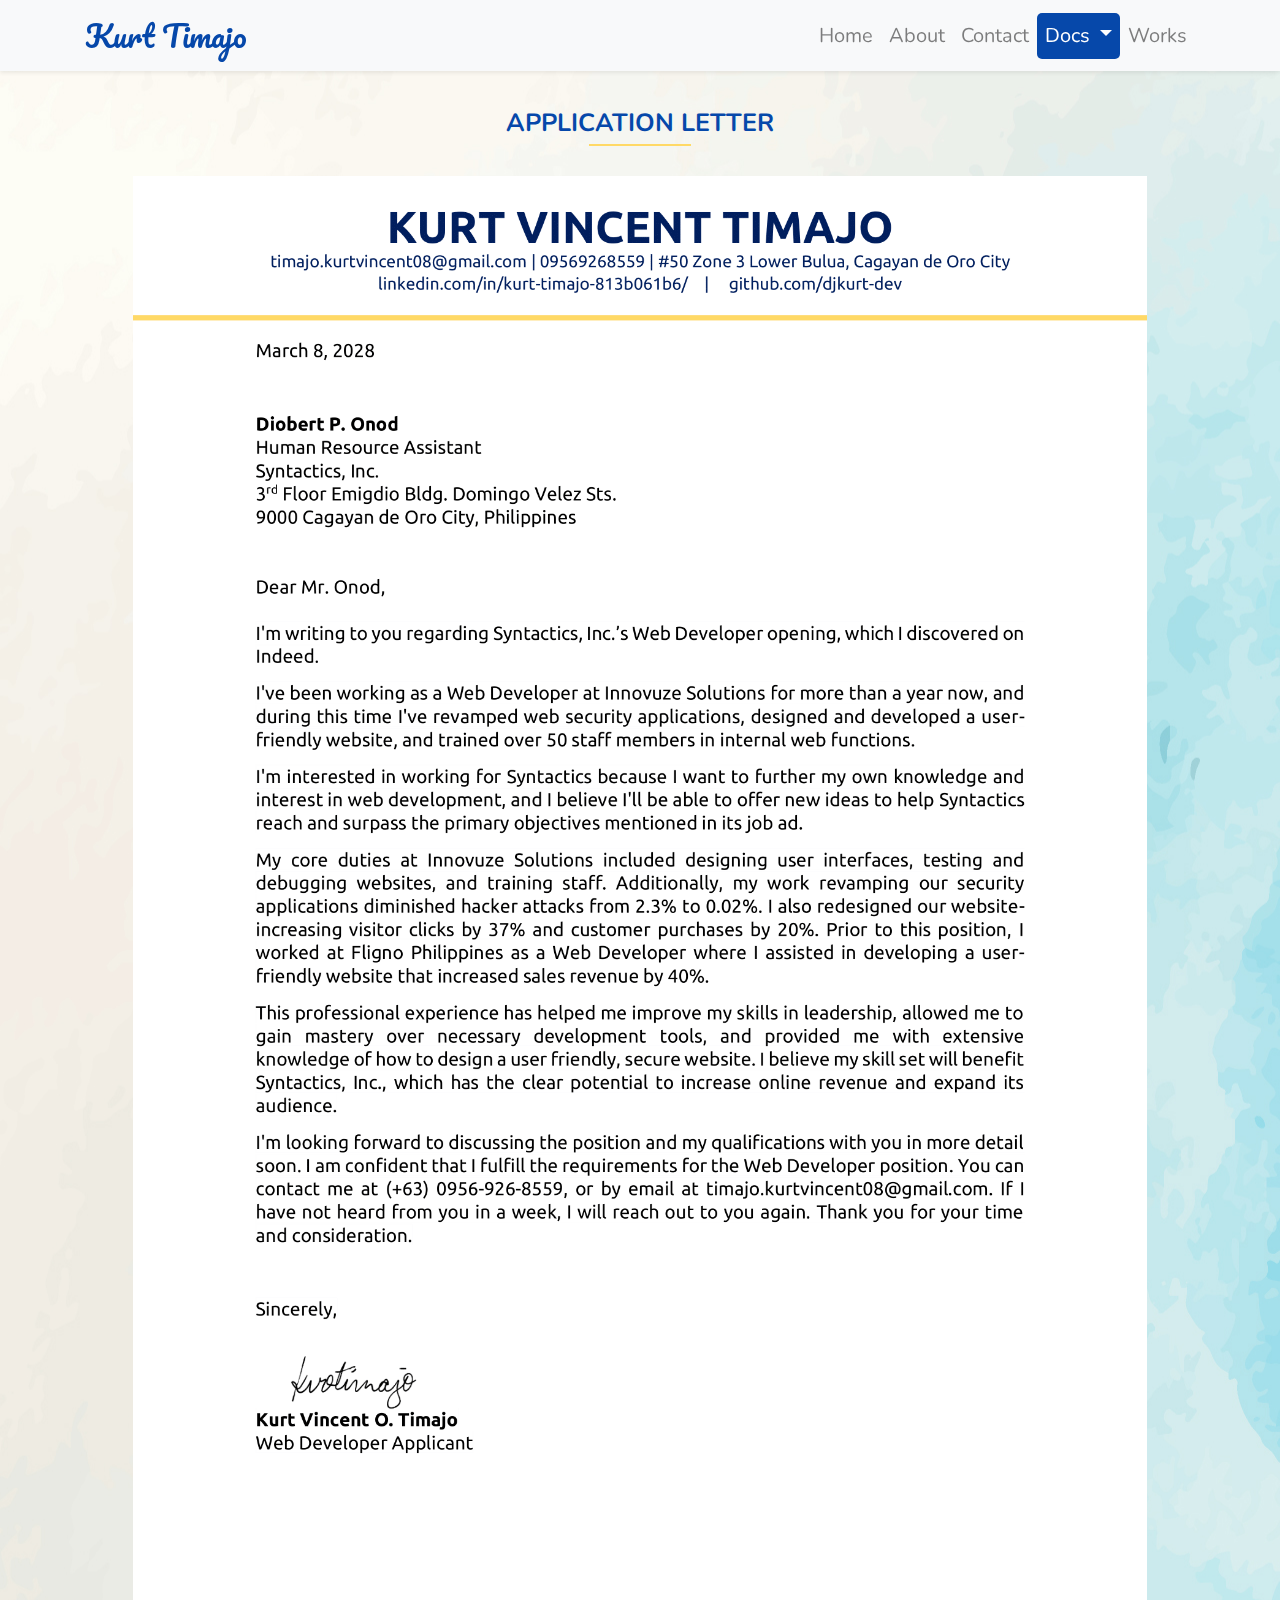
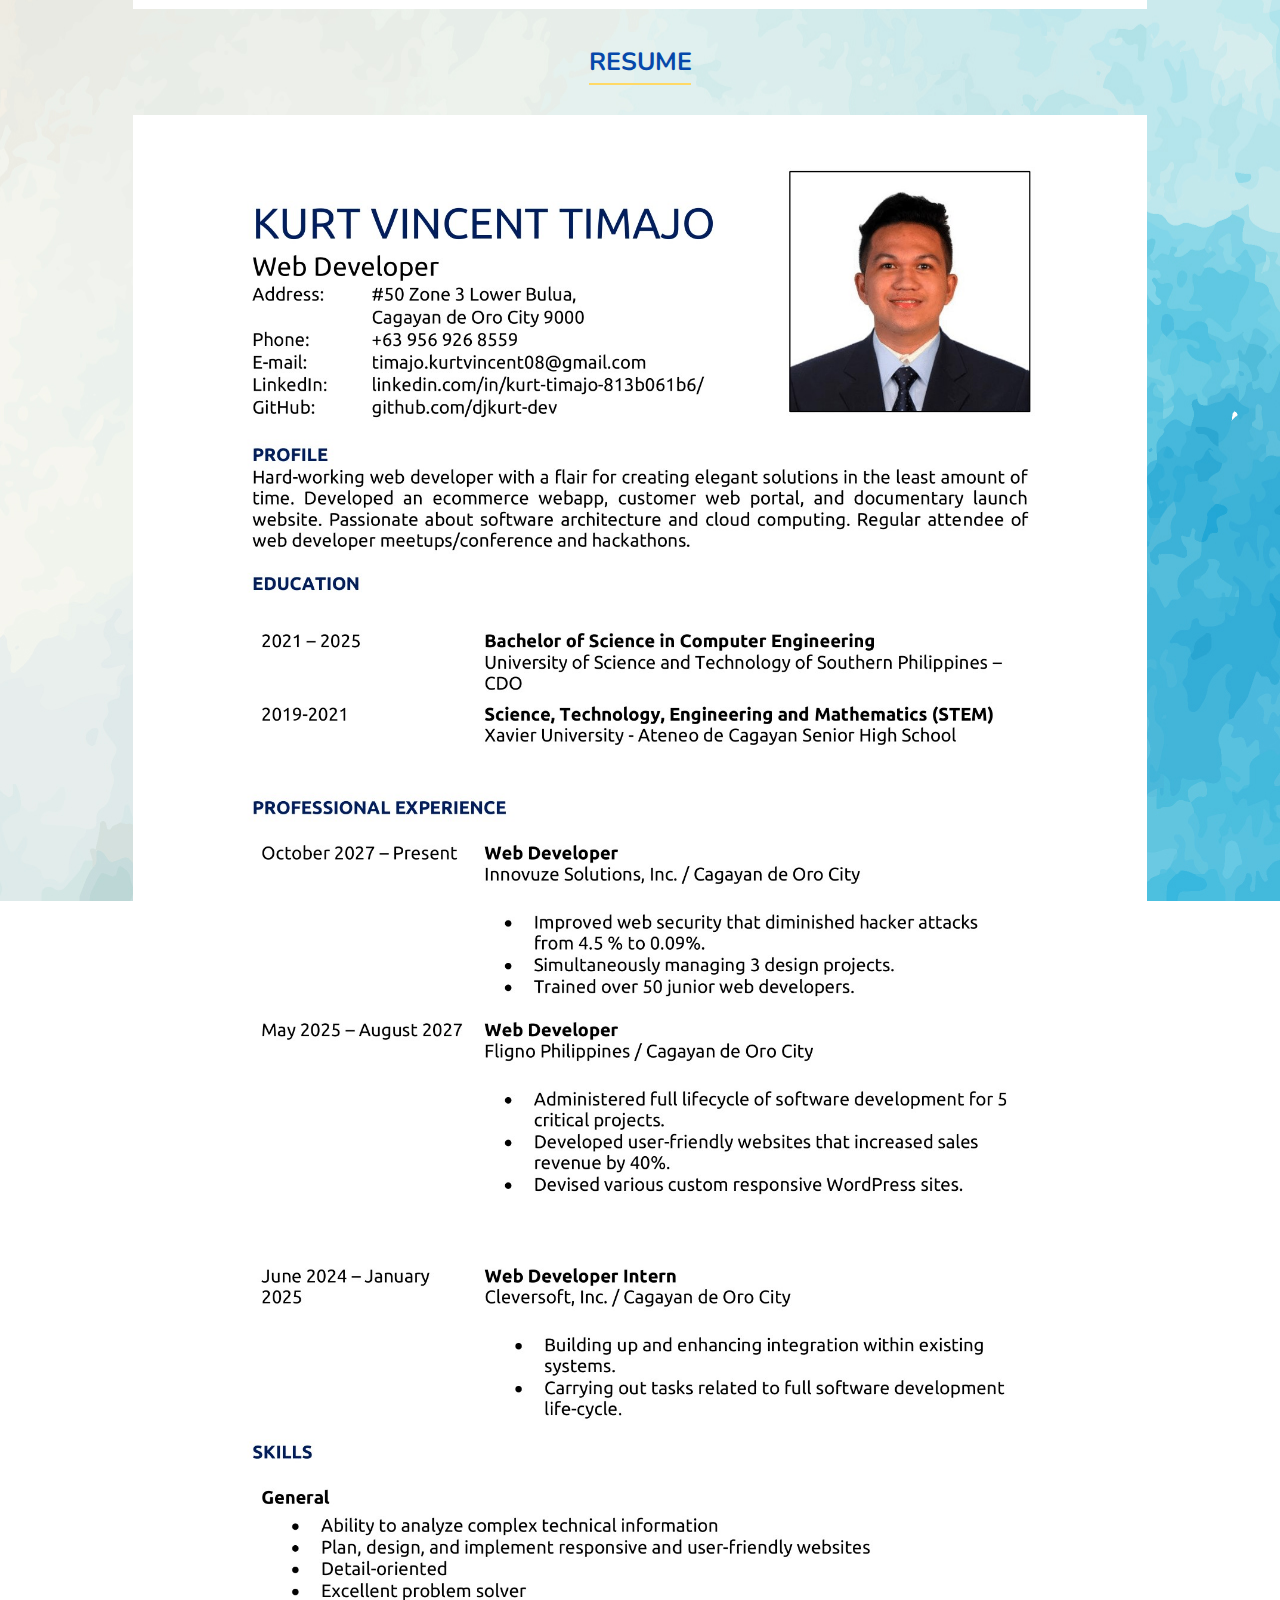
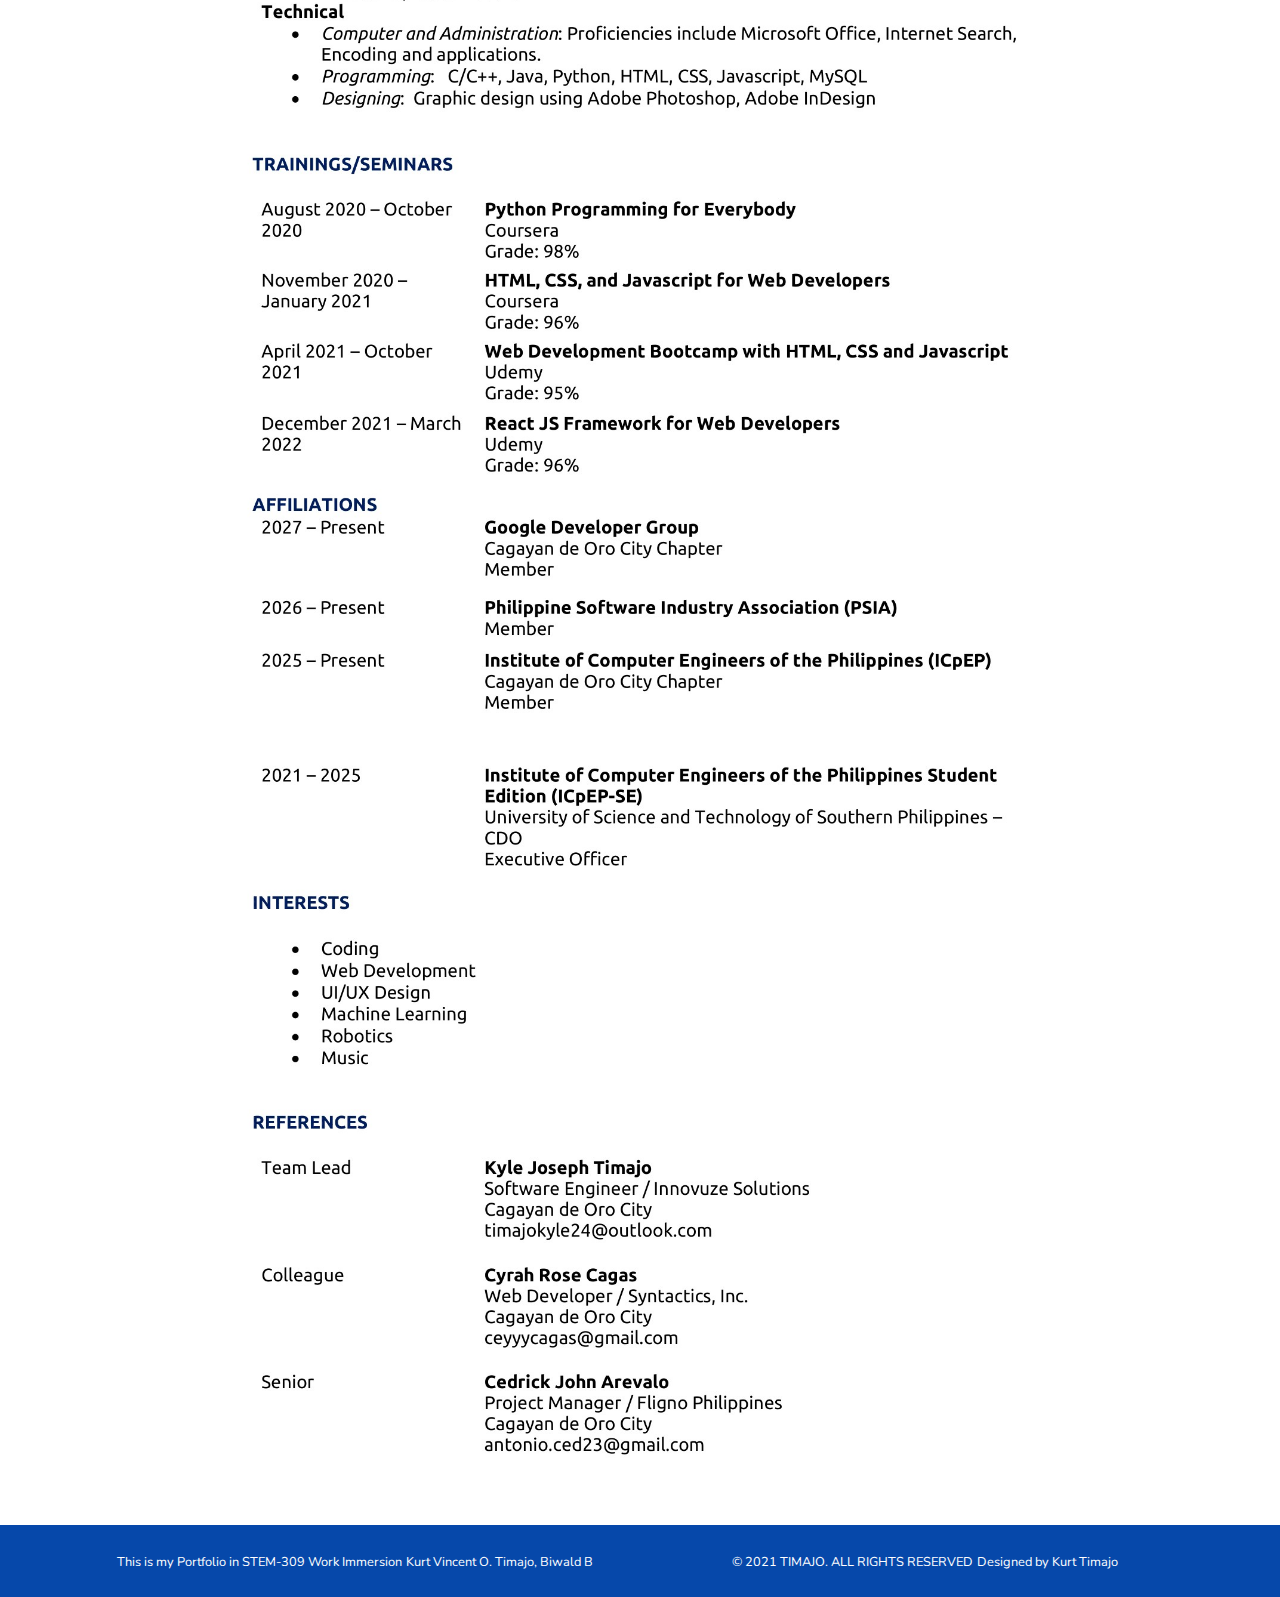
<file: pages/application-letter-and-resume.html>
<!DOCTYPE html>
<html lang="en">
    <meta charset="utf-8">
    <meta name="viewport" content="width=device-width, initial-scale=1, shrink-to-fit=no">
    <!-- Bootstrap CSS -->
    <link rel="stylesheet" href="../css/bootstrap.css">
    <link rel="stylesheet" href="../css/styles.css">
    <link href="https://fonts.googleapis.com/css2?family=Merienda&display=swap" rel="stylesheet">
    <link href="https://fonts.googleapis.com/css2?family=Nunito:wght@300&display=swap" rel="stylesheet"><link href="https://fonts.googleapis.com/css2?family=Nunito&display=swap" rel="stylesheet">
    <link href="https://fonts.googleapis.com/css2?family=Dancing+Script:wght@600&display=swap" rel="stylesheet">
    <link href="https://fonts.googleapis.com/css2?family=Pacifico&display=swap" rel="stylesheet">
    <link rel="icon" href="../images/my icon.png">
    <title>Kurt Timajo</title>
<body>
    <nav class="navbar fixed-top shadow-sm navbar-expand-sm bg-light navbar-light">
      <div class="container">
          <a class="navbar-brand" href="../index.html">Kurt Timajo</a>
          <button class="navbar-toggler" type="button" data-toggle="collapse" data-target="#navbarSupportedContent" aria-controls="navbarSupportedContent" aria-expanded="false" aria-label="Toggle navigation">
            <span class="navbar-toggler-icon"></span>
          </button>
          <div class="collapse navbar-collapse justify-content-end" id="navbarSupportedContent">
              <ul class="navbar-nav ml-auto">
                <li class="nav-item">
                  <a class="nav-link" href="../index.html#home">Home <span class="sr-only">(current)</span></a>
                </li>
                <li class="nav-item">
                  <a class="nav-link" href="../index.html#about">About<span class="sr-only">(current)</span></a>
                </li>    
                <li class="nav-item">
                  <a class="nav-link" href="../index.html#contact">Contact<span class="sr-only">(current)</span></a>
                </li> 
                <li class="nav-item dropdown" style="background-color: #0648aa;border-radius: 5px;">
                  <a class="nav-link dropdown-toggle" style=" color: #FFFFFF;" href="#" id="navbarDropdownMenuLink" data-toggle="dropdown" aria-haspopup="true" aria-expanded="false">
                    Docs
                  </a>
                  <div class="dropdown-menu dropdown-menu-left" aria-labelledby="navbarDropdownMenuLink">
                    <a class="dropdown-item" style="background-color: #0648aa; color: #FFFFFF; " href="../pages/application-letter-and-resume.html">Application</a>
                    <a class="dropdown-item" href="../pages/certificates-and-clearance.html">Clearance</a>
                    <a class="dropdown-item" href="../pages/photos.html">Photos</a>
                  </div>    
                </li>
                <li class="nav-item">
                  <a class="nav-link" href="../pages/works.html">Works</a>
                </li>
              </ul>
            </div>
        </div>
    </nav>
    <div class="main-cont ">
      <section id="home">
        <!-- class="container-gray"removed in div next line -->
        <div >
          <div class="container">
            <p class="text-center section-title section-title-resume">Application Letter</p>
          <hr>
          <div class="container px-0 px-sm-3 px-lg-5">            
            <img class="mx-auto d-block" src="../application-files/Application Letter 2-1.png" alt="application-letter" width="100%">
          </div>
          </div>
        </div>
      </section>
      <section id="about">
        <!-- class="container-gray"removed in div next line -->
        <div >
          <div class="container">
            <p class="text-center section-title section-title-resume">Resume</p>
          <hr>
          <div class="container pb-4 px-0 px-sm-3 px-lg-5">
            <img class="mx-auto d-block" src="../application-files/Resume-1.jpg" alt="application-letter" width="100%">
            <img class="mx-auto d-block" src="../application-files/Resume-2.jpg" alt="application-letter" width="100%">
            <img class="mx-auto d-block resume-3" src="../application-files/Resume-3.jpg" alt="application-letter" width="100%">
          </div>
          </div>
        </div>        
        <div></div>
      </section>
    </div>
    <footer id="sticky-footer" class="py-4 text-white">
      <div class="container text-center">
        <div class="row">
          <div class="col-md-6">
            <small>This is my Portfolio in STEM-309 Work Immersion</small>
            <small>Kurt Vincent O. Timajo, Biwald B</small>
          </div>
          <div class="col-md-6">
            <small>&copy; 2021 TIMAJO. ALL RIGHTS RESERVED</small>
            <small>Designed by Kurt Timajo</small>
          </div>
        </div>
      </div>
    </footer>
      
    <!-- Option 1: jQuery and Bootstrap Bundle (includes Popper) -->
    
    <script src="https://code.jquery.com/jquery-3.5.1.slim.min.js" integrity="sha384-DfXdz2htPH0lsSSs5nCTpuj/zy4C+OGpamoFVy38MVBnE+IbbVYUew+OrCXaRkfj" crossorigin="anonymous"></script>
    <script src="../js/bootstrap.min.js"></script>
    <script src="../js/script.js"></script>
</body>
</html>
</file>
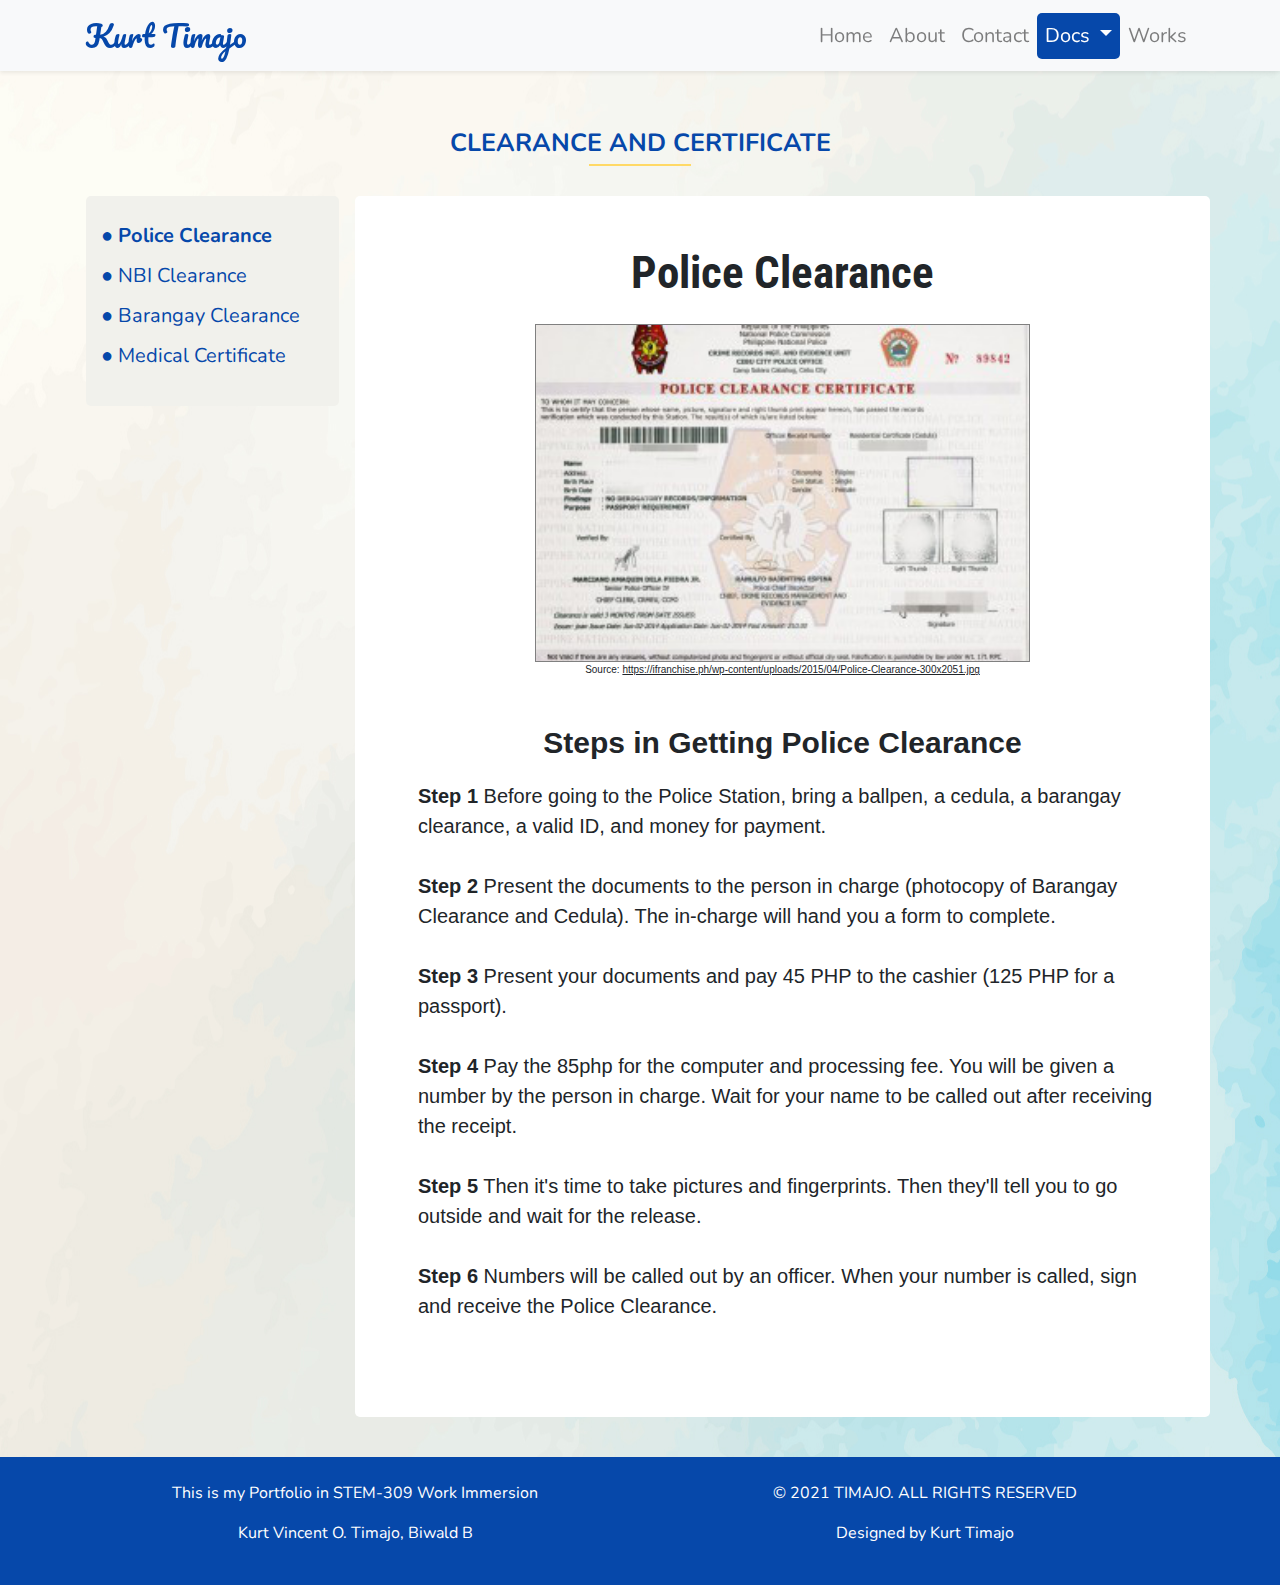
<file: pages/certificates-and-clearance.html>
<!DOCTYPE html>
<html lang="en">
    <meta charset="utf-8">
    <meta name="viewport" content="width=device-width, initial-scale=1, shrink-to-fit=no">
    <!-- Bootstrap CSS -->
    <link rel="stylesheet" href="../css/bootstrap.css">
    <link rel="stylesheet" href="../css/styles.css">
    <link href="https://fonts.googleapis.com/css2?family=Merienda&display=swap" rel="stylesheet">
    <link href="https://fonts.googleapis.com/css2?family=Nunito:wght@300&display=swap" rel="stylesheet"><link href="https://fonts.googleapis.com/css2?family=Nunito&display=swap" rel="stylesheet">
    <link href="https://fonts.googleapis.com/css2?family=Dancing+Script:wght@600&display=swap" rel="stylesheet">
    <link href="https://fonts.googleapis.com/css2?family=Pacifico&display=swap" rel="stylesheet">
    <link href="https://fonts.googleapis.com/css2?family=Roboto+Condensed:wght@600&display=swap" rel="stylesheet">
    <link rel="icon" href="../images/my icon.png">
    <title>Kurt Timajo</title>
<body>
    <nav class="navbar fixed-top shadow-sm navbar-expand-sm bg-light navbar-light">
      <div class="container">
          <a class="navbar-brand" href="../index.html">Kurt Timajo</a>
          <button class="navbar-toggler" type="button" data-toggle="collapse" data-target="#navbarSupportedContent" aria-controls="navbarSupportedContent" aria-expanded="false" aria-label="Toggle navigation">
            <span class="navbar-toggler-icon"></span>
          </button>
          <div class="collapse navbar-collapse justify-content-end" id="navbarSupportedContent">
              <ul class="navbar-nav ml-auto">
                <li class="nav-item">
                  <a class="nav-link" href="../index.html#home">Home <span class="sr-only">(current)</span></a>
                </li>
                <li class="nav-item">
                  <a class="nav-link" href="../index.html#about">About<span class="sr-only">(current)</span></a>
                </li>    
                <li class="nav-item">
                  <a class="nav-link" href="../index.html#contact">Contact<span class="sr-only">(current)</span></a>
                </li> 
                <li class="nav-item dropdown" style="background-color: #0648aa;border-radius: 5px;">
                  <a class="nav-link dropdown-toggle" style=" color: #FFFFFF;" href="#" id="navbarDropdownMenuLink" data-toggle="dropdown" aria-haspopup="true" aria-expanded="false">
                    Docs
                  </a>
                  <div class="dropdown-menu dropdown-menu-left" aria-labelledby="navbarDropdownMenuLink">
                    <a class="dropdown-item" href="../pages/application-letter-and-resume.html">Application</a>
                    <a class="dropdown-item" style="background-color: #0648aa; color: #FFFFFF;" href="../pages/certificates-and-clearance.html">Clearance</a>
                    <a class="dropdown-item" href="../pages/photos.html">Photos</a>
                  </div>    
                </li>
                <li class="nav-item">
                  <a class="nav-link" href="../pages/works.html">Works</a>
                </li>
              </ul>
            </div>
        </div>
    </nav>
    <div class="main-cont">
      <section id="home">
        <!-- class="container-gray" removed in div next line -->
        <div >          
          <div class="container reflection-container">
            <p class="text-center section-title">Clearance and Certificate</p>
            <hr>
            <div class="row">
              <div class="col-lg-3 col-md-4 col-sm-12 p-0 px-sm-3">                 
                  <ul id="options-box">
                  </ul>                  
              </div>
              <div id="articlebody" class="col-lg-9 col-md-8 col-sm-12 container-white" >
                <div id="refbody">
                </div>
              </div>
            </div>
          </div>
        </div>
      </section>
    </div>
    <footer id="sticky-footer" class="py-4 text-white">
      <div class="container text-center">
        <div class="row">
          <div class="col-md-6">
            <p>This is my Portfolio in STEM-309 Work Immersion</p>
            <p>Kurt Vincent O. Timajo, Biwald B</p>
          </div>
          <div class="col-md-6">
            <p>&copy; 2021 TIMAJO. ALL RIGHTS RESERVED</p>
            <p>Designed by Kurt Timajo</p>
          </div>
        </div>
      </div>
    </footer>     
    <!-- Option 1: jQuery and Bootstrap Bundle (includes Popper) -->
    
    <script src="https://code.jquery.com/jquery-3.5.1.slim.min.js" integrity="sha384-DfXdz2htPH0lsSSs5nCTpuj/zy4C+OGpamoFVy38MVBnE+IbbVYUew+OrCXaRkfj" crossorigin="anonymous"></script>
    <script src="../js/bootstrap.min.js"></script>
    <script src="../js/script.js"></script>
    <script src="../js/clearance-certificates.js"></script>
</body>
</html>
</file>
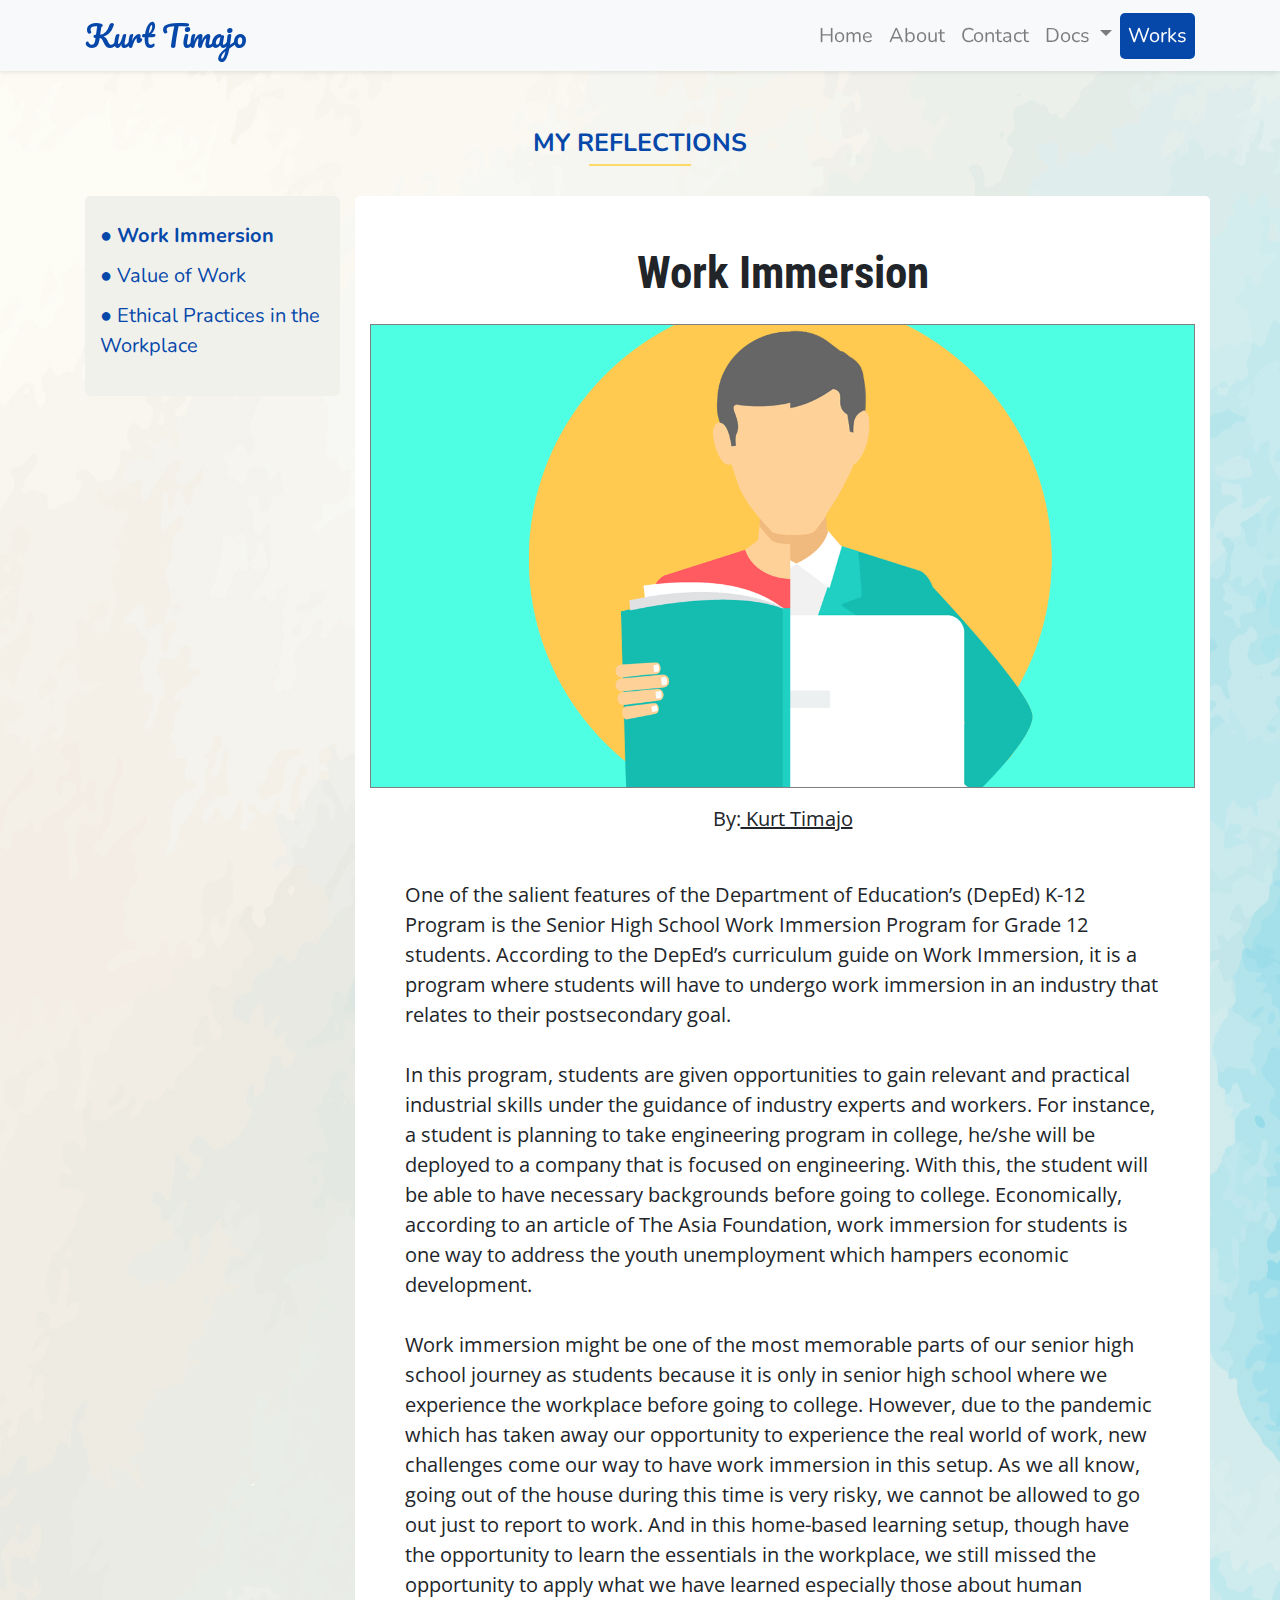
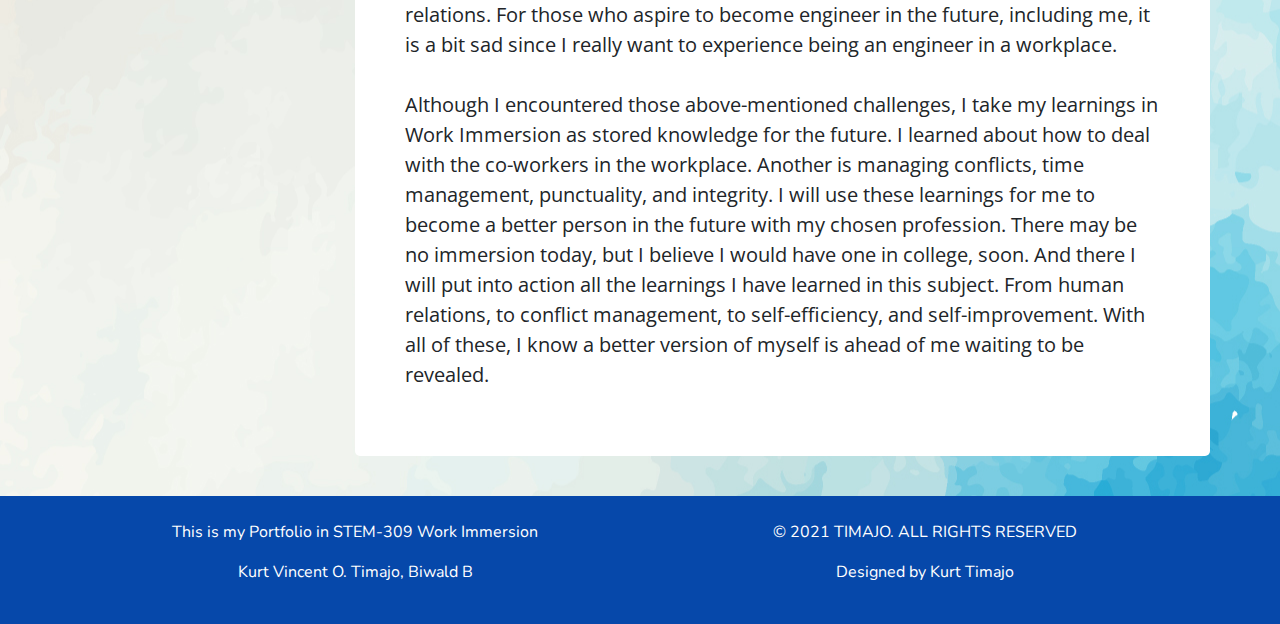
<file: pages/works.html>
<!DOCTYPE html>
<html lang="en">
    <meta charset="utf-8">
    <meta name="viewport" content="width=device-width, initial-scale=1, shrink-to-fit=no">
    <!-- Bootstrap CSS -->
    <link rel="stylesheet" href="../css/bootstrap.css">
    <link rel="stylesheet" href="../css/styles.css">
    <link href="https://fonts.googleapis.com/css2?family=Merienda&display=swap" rel="stylesheet">
    <link href="https://fonts.googleapis.com/css2?family=Nunito:wght@300&display=swap" rel="stylesheet">
    <link href="https://fonts.googleapis.com/css2?family=Dancing+Script:wght@600&display=swap" rel="stylesheet">
    <link href="https://fonts.googleapis.com/css2?family=Pacifico&display=swap" rel="stylesheet">
    <link href="https://fonts.googleapis.com/css2?family=Open+Sans:wght@300&display=swap" rel="stylesheet">
    <link href="https://fonts.googleapis.com/css2?family=Roboto+Condensed:wght@300;700&display=swap" rel="stylesheet">
    <link rel="icon" href="../images/my icon.png">
    <title>Kurt Timajo</title>
<body>
    <nav class="navbar fixed-top shadow-sm navbar-expand-sm bg-light navbar-light">
      <div class="container">
          <a class="navbar-brand" href="../index.html">Kurt Timajo</a>
          <button class="navbar-toggler" type="button" data-toggle="collapse" data-target="#navbarSupportedContent" aria-controls="navbarSupportedContent" aria-expanded="false" aria-label="Toggle navigation">
            <span class="navbar-toggler-icon"></span>
          </button>
          <div class="collapse navbar-collapse justify-content-end" id="navbarSupportedContent">
              <ul class="navbar-nav ml-auto">
                <li class="nav-item">
                  <a class="nav-link" href="../index.html#home">Home <span class="sr-only">(current)</span></a>
                </li>
                <li class="nav-item">
                  <a class="nav-link" href="../index.html#about">About<span class="sr-only">(current)</span></a>
                </li>    
                <li class="nav-item">
                  <a class="nav-link" href="../index.html#contact">Contact<span class="sr-only">(current)</span></a>
                </li> 
                <li class="nav-item dropdown">
                  <a class="nav-link dropdown-toggle" href="#" id="navbarDropdownMenuLink" data-toggle="dropdown" aria-haspopup="true" aria-expanded="false">
                    Docs
                  </a>
                  <div class="dropdown-menu dropdown-menu-left" aria-labelledby="navbarDropdownMenuLink">
                    <a class="dropdown-item" href="../pages/application-letter-and-resume.html">Application</a>
                    <a class="dropdown-item" href="../pages/certificates-and-clearance.html">Clearance</a>
                    <a class="dropdown-item" href="../pages/photos.html">Photos</a>
                  </div>    
                </li>
                <li class="nav-item" style="background-color: #0648aa;border-radius: 5px;">
                  <a class="nav-link" style=" color: #FFFFFF !important;" href="../pages/works.html">Works</a>
                </li>
              </ul>
            </div>
        </div>
    </nav>
    <div class="main-cont">
      <section id="home">
        <!-- class="container-gray" removed in div next line -->
        <div >
          <div class="container reflection-container">
            <p class="text-center section-title">My Reflections</p>
            <hr>
            <div class="row">
              <div class="col-lg-3 col-md-4 col-sm-12">                 
                  <ul id="options-box">
                  </ul>                  
              </div>
              <div id="articlebody" class="col-lg-9 col-md-8 col-sm-12 container-white" >
                <div id="refbody">
                </div>
              </div>
            </div>
          </div>
        </div>
      </section>
    </div>
    <footer id="sticky-footer" class="py-4 text-white">
      <div class="container text-center">
        <div class="row">
          <div class="col-md-6">
            <p>This is my Portfolio in STEM-309 Work Immersion</p>
            <p>Kurt Vincent O. Timajo, Biwald B</p>
          </div>
          <div class="col-md-6">
            <p>&copy; 2021 TIMAJO. ALL RIGHTS RESERVED</p>
            <p>Designed by Kurt Timajo</p>
          </div>
        </div>
      </div>
    </footer>
    
      
    <!-- Option 1: jQuery and Bootstrap Bundle (includes Popper) -->
    
    <script src="https://code.jquery.com/jquery-3.5.1.slim.min.js" integrity="sha384-DfXdz2htPH0lsSSs5nCTpuj/zy4C+OGpamoFVy38MVBnE+IbbVYUew+OrCXaRkfj" crossorigin="anonymous"></script>
    <script src="../js/bootstrap.min.js"></script>
    <script src="../js/script.js"></script>
    <script src="../js/works.js"></script>
</body>
</html>
</file>
<file: css/styles.css>
html {
    scroll-behavior: smooth;
  }
  * {
    margin: 0;
    padding: 0;
    -webkit-box-sizing: border-box;
    box-sizing: border-box;
    list-style: none;
    text-decoration: none;
  }
body {
    background: #ffffff;
    font-family: 'Nunito', sans-serif;
  }

.navbar{
 min-height: 70px;
 background-color: #F8F9FA !important;
}

.navbar>.container>.navbar-brand{
    font-size: 30px;
    /* font-family: 'Merienda', cursive;  */
    font-family: 'Pacifico', cursive;
    color: #0648aa;
}
.navbar>.container>.navbar-brand:hover{
  text-shadow: 2px 2px #c4c4bf;
}
.navbar-nav .nav-item{
    font-family: 'Nunito', sans-serif;
    font-size: 20px;
    font-weight: 400;
    color: #000000;
}
.navbar-nav .nav-item .nav-link:hover, .navbar-nav .dropdown .dropdown-item:hover {
    color: #ffffff;
    background-color: #0648aa;
    border-radius: 5px;
}

#sticky-footer {
  flex-shrink: none;
  background-color: #0648aa;
}

.main-cont{
  padding-top: 70px;
  background-image: url(../images/watercolor_with_blue_detailed_background.jpg);
  background-repeat: no-repeat;
  background-attachment: fixed;
  background-position: center;
}

.section-title{
  padding-top: 15px;
  font-size: 25px;
  font-weight: bolder;
  color: #0648aa;
  text-transform: uppercase;
}
.section-title:hover{
  color: #0648aa;
  text-shadow: 2px 2px #FFD966;
  cursor: pointer;
}
.container-gray{
  background-color: #F8F9FA;
  opacity: 100%;
}
.container-white {
  background-color: white;
}


/* THIS IS FOR REFLECTION AND CLEARANCE-CERTIFICATES PAGE */

.reflection-container{
  padding-top: 40px;
  padding-bottom: 40px;
}
.reflection-title{
  font-size: 45px;
  padding: 50px 35px 0px 35px;
  font-family: 'Roboto Condensed', sans-serif;
}
.reflection-option:hover{
  cursor: pointer;
  text-decoration: none;
  font-weight: 700;
}

.reflection-option{
  font-size: 20px;
  margin-bottom: 50px;
  color: #0648aa;
  transition: 0.3s ease-in-out;
}
.option-active{
  font-weight: bold !important;
}
.ref-content{
  font-size: 20px;
  padding: 30px 35px 50px 35px;
}
#options-box{
  background-color: #f1f1ec;
  border-radius: 5px;
  padding: 25px 15px;
}
.list-option{
  margin-bottom: 10px;
}
#articlebody{
  font-family: 'Open Sans', sans-serif;
  border-radius: 5px;
}
.by-name{
  padding: 0px 35px;
}

.clearance-step{
  font-weight: bold;
}

/* THIS SECTION IS FOR HOME AND ABOUT SECTIONS */
hr{
  width: 100px; 
  margin: -15px auto 30px;
  border: 1px solid #FFD966;
}

hr:hover{
  border: 1px solid #0648aa;
  text-shadow: 2px 2px #FFD966;

}

.emphasis{
  text-decoration: underline;
  font-weight: 900;
  color: #0648aa;
}

.info-title{
  font-weight: bold;
  color: #0648aa;
}

.personal-details{
  margin-top: 25px;
}

.description{
  font-size: 20px;
  font-weight: lighter;
  margin-top: 25px;
}

.about-head {
  margin-top: 70px;
}

.section-title-resume{
  padding-top: 35px;
}


.home-hr{
  border: 0.5px solid #424240;
  width: 100%;
}

.my-name{
  font-family: 'Nunito', sans-serif;
  font-size: 70px;
  font-weight: bold;
}

.specialization{
  font-size: 30px;
  color: #3c3c3d;
}

.home-pic{
  padding-top: 60px;
}

.web{
  color: #0648aa;
}

.mission-vision{
  font-size: 25px;
  font-weight: lighter;
  width: 75%;
  margin: 0px auto;
  padding-bottom: 30px;
}
.credo{
  font-size: 25px;
  font-weight: lighter;
  width: 450px;
  margin: 0px auto;
  padding-bottom: 30px;
}
u{
  text-decoration: underline;
}


/* For typewriter effect */

.typed-text{
  font-size: 35px;
  font-weight: bold;
  color: #0648aa;
  overflow: hidden;
}

.cursor{
  display: inline-block;
  width: 3px;
  background-color: #ccc;
  margin-left: 0.1rem;
  animation: blink 1s infinite;
}

.cursor.typing{
  animation: none;
}

@keyframes blink{
  0% { background-color: rgb(100, 98, 98); }
  49% { background-color: rgb(100, 98, 98); }
  50% { background-color: transparent; }
  99% { background-color: transparent; }
  100% { background-color: rgb(100, 98, 98); }
}


/* Documentations */
.documentation-caption{
  font-size: 20px;
  font-weight: 400;
}
.documentation-caption:hover{
  text-decoration: none;
}
#docu-hr{
  width: 100%; 
  margin-top: 0px;
  margin-bottom: 8px;
  border: 1px solid #333230;
}

.photo-title{
  font-size: 25px;
  font-weight: 500;
  color: #0648aa;
}
</file>
